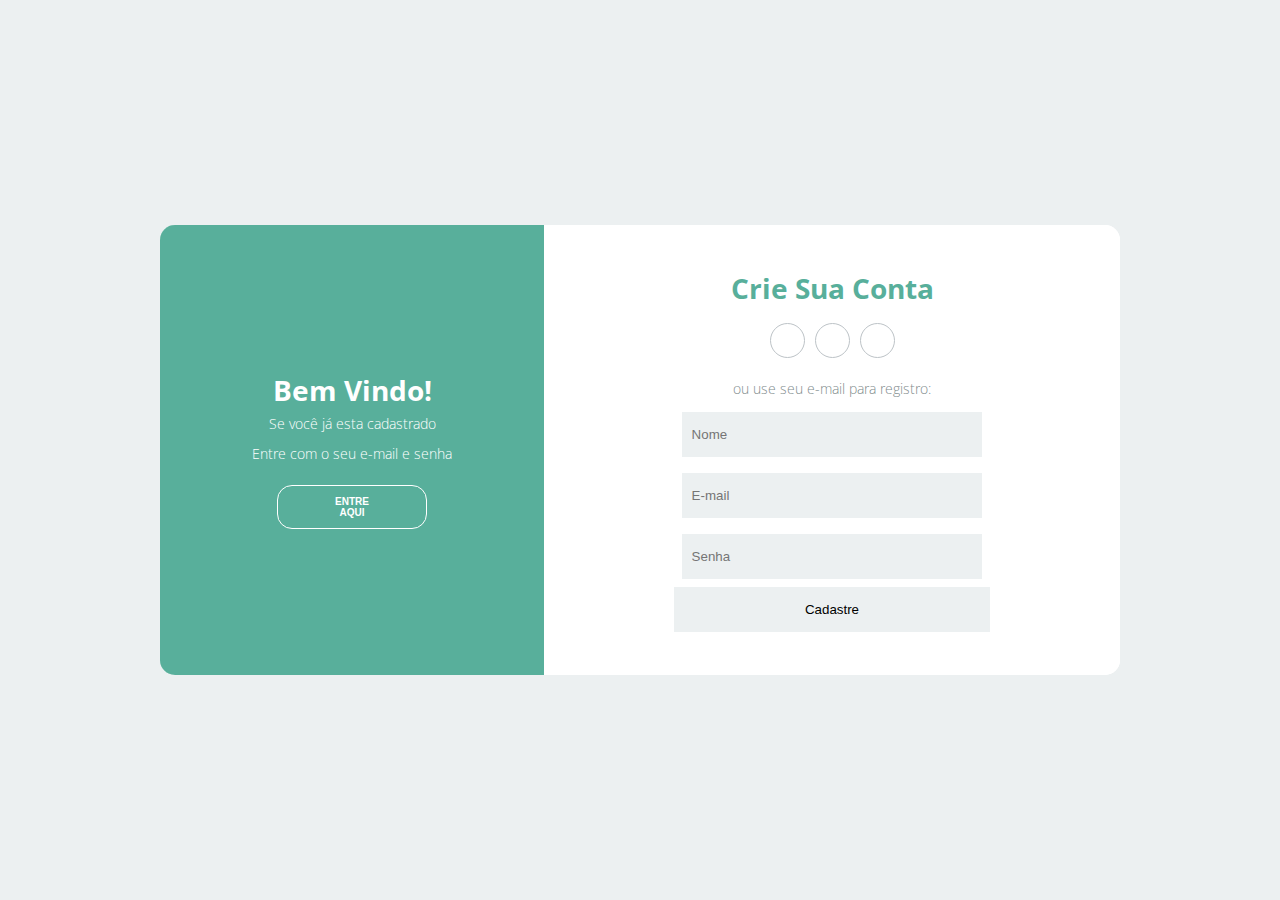
<file: Lista de compra anterior - Trabalho/Login.html>
<!DOCTYPE html>
<html lang="pt-br">
<head>
    <script>
        function target_popup (form){
        window.open('','formpopup', 'width = 200,height = 200');
        form.target = 'formpopup';
        }
        </script>
    <meta charset="UTF-8">
    <meta name="viewport" content="width=device-width, initial-scale=1.0">
    <meta http-equiv="X-UA-Compatible" content="ie=edge">
    <title>Login</title>
    <link rel="stylesheet" type="text/css" href="css/style.css">
    <link rel="stylesheet" href="https://use.fontawesome.com/releases/v5.8.2/css/all.css"
        integrity="sha384-oS3vJWv+0UjzBfQzYUhtDYW+Pj2yciDJxpsK1OYPAYjqT085Qq/1cq5FLXAZQ7Ay" crossorigin="anonymous">
</head>
<body>
    <div class="container">
        <div class="content first-content">
            <div class="first-column">
                <h2 class="title title-primary">Bem vindo!</h2>
                <p class="description description-primary">Se você já esta cadastrado</p>
                <p class="description description-primary">Entre com o seu e-mail e senha</p>
                <button id="signin" class="btn btn-primary">Entre aqui</button>
            </div>    
            <div class="second-column">
                <h2 class="title title-second">crie sua conta</h2>
                <div class="social-media">
                    <ul class="list-social-media">
                        <a class="link-social-media" href="#">
                            <li class="item-social-media">
                                <i class="fab fa-facebook-f"></i>        
                            </li>
                        </a>
                        <a class="link-social-media" href="#">
                            <li class="item-social-media">
                                <i class="fab fa-google-plus-g"></i>
                            </li>
                        </a>
                        <a class="link-social-media" href="#">
                            <li class="item-social-media">
                                <i class="fab fa-linkedin-in"></i>
                            </li>
                        </a>
                    </ul>
                </div><!-- social media -->
                <p class="description description-second">ou use seu e-mail para registro:</p>
                <form class="form" action="inserirUsuario.php" method="post" onsubmit="target_popup(this)">
                
                    <label class="label-input" for="">
                        <i class="far fa-user icon-modify"></i>
                        <input type="text" placeholder="Nome" name="txtNewName">
                    </label>
                    
                    <label class="label-input" for="">
                        <i class="far fa-envelope icon-modify"></i>
                        <input type="email" placeholder="E-mail" name="txtNewEmail">
                    </label>
                    
                    <label class="label-input" for="">
                        <i class="fas fa-lock icon-modify"></i>
                        <input type="password" placeholder="Senha" name="txtNewSenha">
                    </label>
                    
                    <input type=submit value="Cadastre"></input>
                           
                </form>
            </div><!-- second column -->
        </div><!-- first content -->
        <div class="content second-content">
            <div class="first-column">
                <h2 class="title title-primary">Olá, amigo!</h2>
                <p class="description description-primary">Não tem cadastro? Entre com os seus dados</p>
                <p class="description description-primary">para se cadastrar</p>
                <button id="signup" class="btn btn-primary">Click aqui</button>
            </div>
            <div class="second-column">
                <h2 class="title title-second">Faça Login</h2>
                <div class="social-media">
                    <ul class="list-social-media">
                        <a class="link-social-media" href="#">
                            <li class="item-social-media">
                                <i class="fab fa-facebook-f"></i>
                            </li>
                        </a>
                        <a class="link-social-media" href="#">
                            <li class="item-social-media">
                                <i class="fab fa-google-plus-g"></i>
                            </li>
                        </a>
                        <a class="link-social-media" href="#">
                            <li class="item-social-media">
                                <i class="fab fa-linkedin-in"></i>
                            </li>
                        </a>
                    </ul>
                </div><!-- social media -->
                <p class="description description-second">ou use seu e-mail para entrar:</p>
                <form class="form" action="verificarUsuario.php" method="post" onsubmit="target_popup(this)">
                
                    
                    <label class="label-input" for="">
                        <i class="far fa-user icon-modify"></i>
                        <input type="texto" placeholder="Usuário" name="txtuser"></input>
                    </label>
                
                    <label class="label-input" for="">
                        <i class="fas fa-lock icon-modify"></i>
                        <input type="password" placeholder="Senha" name="txtsenha"></input>
                    </label>

                    <input type=submit value="Entrar"></input>
                
                    
                </form>
            </div><!-- second column -->
        </div><!-- second-content -->
    </div>
    <script src="js/app.js">
    </script>
</body>
</html>
</file>
<file: Lista de compra anterior - Trabalho/css/style.css>
@import url('https://fonts.googleapis.com/css?family=Open+Sans:300,400,700&display=swap');
* {
    margin: 0;
    padding: 0;
    box-sizing: border-box;
}
body {
    font-family: 'Open Sans', sans-serif;
}
.container {
    display: flex;
    justify-content: center;
    align-items: center;
    height: 100vh;
    background-color: #ecf0f1;
}
.content {
    background-color: #fff;
    border-radius: 15px;
    width: 960px;
    height: 50%;
    justify-content: space-between;
    align-items: center;
    position: relative;
}
.content::before {
    content: "";
    position: absolute;
    background-color: #58af9b;
    width: 40%;
    height: 100%;
    border-top-left-radius: 15px;
    border-bottom-left-radius: 15px;


    left: 0;
}
.title {
    font-size: 28px;
    font-weight: bold;
    text-transform: capitalize;
}
.title-primary {
    color: #fff;
}
.title-second {
    color: #58af9b;
}
.description {
    font-size: 14px;
    font-weight: 300;
    line-height: 30px;
}
.description-primary {
    color: #fff;
}
.description-second {
    color: #7f8c8d;
}
.btn {
    border-radius: 15px;
    text-transform: uppercase;
    color: #fff;
    font-size: 10px;
    padding: 10px 50px;
    cursor: pointer;
    font-weight: bold;
    width: 150px;
    align-self: center;
    border: none;
    margin-top: 1rem;
}
.btn-primary {
    background-color: transparent;
    border: 1px solid #fff;
    transition: background-color .5s;
}
.btn-primary:hover {
    background-color: #fff;
    color: #58af9b;
}
.btn-second {
    background-color: #58af9b;
    border: 1px solid #58af9b;
    transition: background-color .5s;
}
.btn-second:hover {
    background-color: #fff;
    border: 1px solid #58af9b;
    color: #58af9b;
}
.first-content {
    display: flex;
}
.first-content .second-column {
    z-index: 11;
}
.first-column {
    text-align: center;
    width: 40%;
    z-index: 10;
}
.second-column {
    width: 60%;
    display: flex;
    flex-direction: column;
    align-items: center;
}
.social-media {
    margin: 1rem 0;
}
.link-social-media:not(:first-child){
    margin-left: 10px;
}
.link-social-media .item-social-media {
    transition: background-color .5s;
}
.link-social-media:hover .item-social-media{
    background-color: #58af9b;
    color: #fff;
    border-color: #58af9b;
}
.list-social-media {
    display: flex;
    list-style-type: none;
}
.item-social-media {
    border: 1px solid #bdc3c7;
    border-radius: 50%;
    width: 35px;
    height: 35px;
    line-height: 35px;
    text-align: center;
    color: #95a5a6;
}
.form {
    display: flex;
    flex-direction: column;
    width: 55%;
}
.form input {
    height: 45px;
    width: 100%;
    border: none;
    background-color: #ecf0f1;
}
input:-webkit-autofill 
{    
    -webkit-box-shadow: 0 0 0px 1000px #ecf0f1 inset !important;
    -webkit-text-fill-color: #000 !important;
}
.label-input {
    background-color: #ecf0f1;
    display: flex;
    align-items: center;
    margin: 8px;
}
.icon-modify {
    color: #7f8c8d;
    padding: 0 5px;
}

/* second content*/

.second-content {
    position: absolute;
    display: flex;
}
.second-content .first-column {
    order: 2;
    z-index: -1;
}
.second-content .second-column {
    order: 1;
    z-index: -1;
}
.password {
    color: #34495e;
    font-size: 14px;
    margin: 15px 0;
    text-align: center;
}
.password::first-letter {
    text-transform: capitalize;
}



.sign-in-js .first-content .first-column {
    z-index: -1;
}

.sign-in-js .second-content .second-column {
    z-index: 11;
}
.sign-in-js .second-content .first-column {
    z-index: 13;
}

.sign-in-js .content::before {
    left: 60%;
    border-top-left-radius: 0;
    border-bottom-left-radius: 0;
    border-top-right-radius: 15px;
    border-bottom-right-radius: 15px;
    animation: slidein 1.3s; /*MODIFIQUEI DE 3s PARA 1.3s*/

    z-index: 12;
}

.sign-up-js .content::before {
    animation: slideout 1.3s; /*MODIFIQUEI DE 3s PARA 1.3s*/

    z-index: 12;
}

.sign-up-js .second-content .first-column,
.sign-up-js .second-content .second-column {
    z-index: -1;
}

.sign-up-js .first-content .second-column {
    z-index: 11;
}

.sign-up-js .first-content .first-column {
    z-index: 13;    
}


/* DESLOCAMENTO CONTEÚDO ATRÁS DO CONTENT:BEFORE*/
.sign-in-js .first-content .second-column {

    z-index: -1;
    position: relative;
    animation: deslocamentoEsq 1.3s; /*MODIFIQUEI DE 3s PARA 1.3s*/
}

.sign-up-js .second-content .second-column {
    position: relative;
    z-index: -1;
    animation: deslocamentoDir 1.3s; /*MODIFIQUEI DE 3s PARA 1.3s*/
}

/*ANIMAÇÃOO CSS PARA O CONTEÚDO*/

@keyframes deslocamentoEsq {

    from {
        left: 0;
        opacity: 1;
        z-index: 12;
    }

    25% {
        left: -80px;
        opacity: .5;
        /* z-index: 12; NÃO HÁ NECESSIDADE */
    }

    50% {
        left: -100px;
        opacity: .2;
        /* z-index: 12; NÃO HÁ NECESSIDADE */
    }

    to {
        left: -110px;
        opacity: 0;
        z-index: -1;
    }
}


@keyframes deslocamentoDir {

    from {
        left: 0;
        z-index: 12;
    }

    25% {
        left: 80px;
        /* z-index: 12;  NÃO HÁ NECESSIDADE*/
    }

    50% {
        left: 100px;
        /* z-index: 12; NÃO HÁ NECESSIDADE*/
        /* background-color: yellow;  Exemplo que dei no vídeo*/
    }

    to {
        left: 110px;
        z-index: -1;
    }
}


/*ANIMAÇÃO CSS*/

@keyframes slidein {

    from {
        left: 0;
        width: 40%;
    }

    25% {
        left: 5%;
        width: 50%;
    }

    50% {
        left: 25%;
        width: 60%;
    }

    75% {
        left: 45%;
        width: 50%;
    }

    to {
        left: 60%;
        width: 40%;
    }
}

@keyframes slideout {

    from {
        left: 60%;
        width: 40%;
    }

    25% {
        left: 45%;
        width: 50%;
    }

    50% {
        left: 25%;
        width: 60%;
    }

    75% {
        left: 5%;
        width: 50%;
    }

    to {
        left: 0;
        width: 40%;
    }
}
</file>
